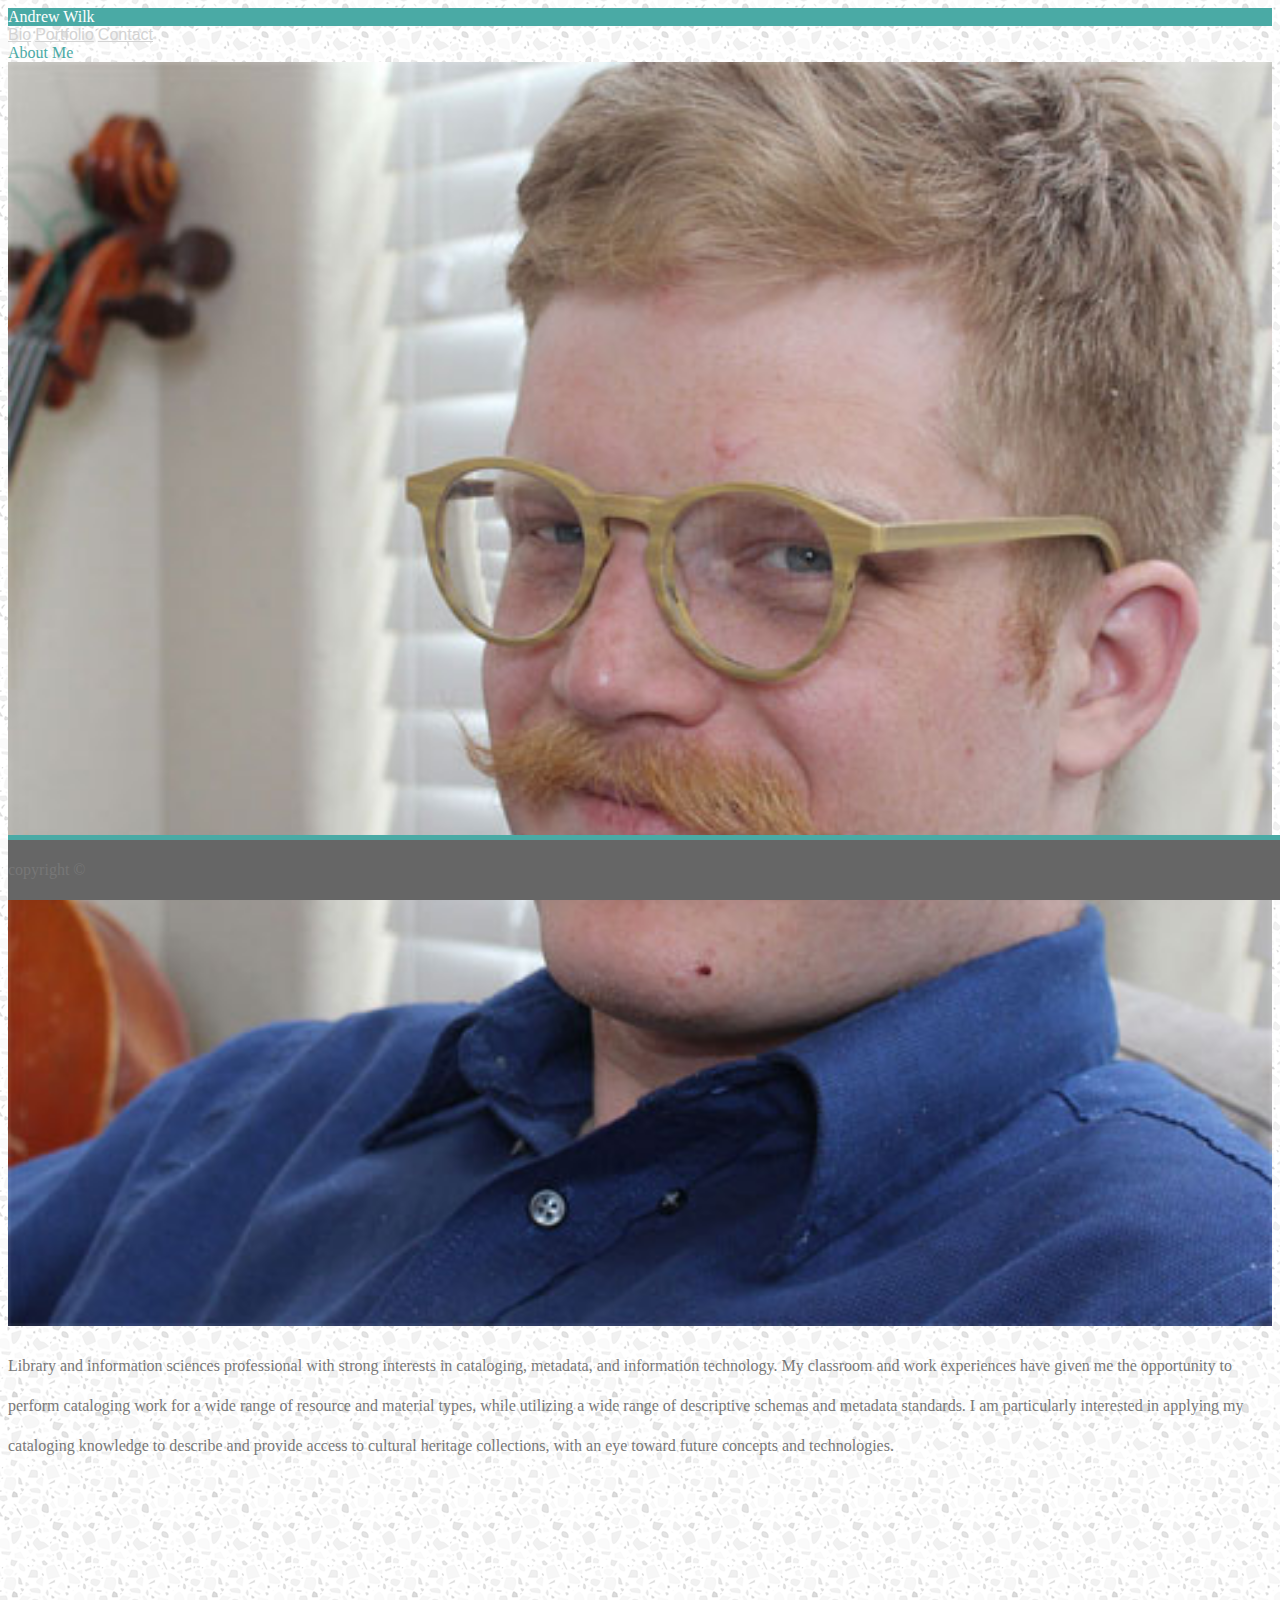
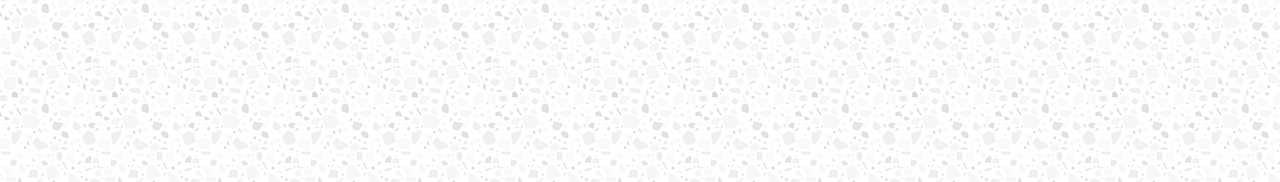
<file: index.html>
<!DOCTYPE html>
<html lang="en">
  <head>
    <!-- Required meta tags -->
    <meta charset="utf-8">
    <meta name="viewport" content="width=device-width, initial-scale=1, shrink-to-fit=no">
    <meta name=”viewport” content=”width=device-width, initial-scale=1>
    <!-- Bootstrap CSS -->
    <link rel="stylesheet" href="https://stackpath.bootstrapcdn.com/bootstrap/4.1.1/css/bootstrap.min.css" integrity="sha384-WskhaSGFgHYWDcbwN70/dfYBj47jz9qbsMId/iRN3ewGhXQFZCSftd1LZCfmhktB" crossorigin="anonymous">
    <link rel="stylesheet" href="assets/CSS/style.css">
    <title>Andrew Wilk | About</title>
  </head>
  <heading>               
    <div class="container-fluid">
            <div class="row bg-light">
                <div class="col-md-8 text-center header-name-col">
                    <div class="col-md-4 header-name-col">
                        <div id="header-name" class="h2 mb-0 pb-2 pt-2 text-nowrap">Andrew Wilk</div>
                    </div>
                </div>
                <div class="col-md-4 ml-auto text-center pt-3 pb-2">
                    <a id="nav-links" class="nav-item border-right pr-3" href="https://catlibwilk.github.io/portfolio-updated/index.html">Bio</a>
                    <a id="nav-links" class="nav-item border-right pr-3 ml-2" href="https://catlibwilk.github.io/portfolio-updated/portfolio.html">Portfolio</a>
                    <a id="nav-links" class="nav-item ml-2" href="https://catlibwilk.github.io/portfolio-updated/contact.html">Contact</a>
                </div>
        </div>
      </div>
  </heading>
  <body>
  <div class="container pb-2 mb-3">
    <div id="content-row" class="row">
        <div class="col-lg-8 bg-white p-0 mt-5">
            <div id="content-header" class="h2 border-bottom pb-2 m-3">About Me</div>
            <div class="col-12 col-md-4">
                <img  id="profile-image" class="float-left img-fluid mr-2 mb-2 mt-3" src="assets/images/profilepic.jpg" alt="Photo of Andrew Wilk">
            </div>
            <p class="mr-2 ml-2 pl-2">Library and information sciences professional with strong interests in cataloging, metadata, and information technology. My classroom and work experiences have given me the opportunity to perform cataloging work for a wide range of resource and material types, while utilizing a wide range of descriptive schemas and metadata standards. I am particularly interested in applying my cataloging knowledge to describe and provide access to cultural heritage collections, with an eye toward future concepts and technologies.</p>
        </div>
    </div>      
  </div>
  
    


    <!-- Optional JavaScript -->
    <!-- jQuery first, then Popper.js, then Bootstrap JS -->
    <!-- <script src="https://code.jquery.com/jquery-3.3.1.slim.min.js" integrity="sha384-q8i/X+965DzO0rT7abK41JStQIAqVgRVzpbzo5smXKp4YfRvH+8abtTE1Pi6jizo" crossorigin="anonymous"></script>
    <script src="https://cdnjs.cloudflare.com/ajax/libs/popper.js/1.14.3/umd/popper.min.js" integrity="sha384-ZMP7rVo3mIykV+2+9J3UJ46jBk0WLaUAdn689aCwoqbBJiSnjAK/l8WvCWPIPm49" crossorigin="anonymous"></script>
    <script src="https://stackpath.bootstrapcdn.com/bootstrap/4.1.1/js/bootstrap.min.js" integrity="sha384-smHYKdLADwkXOn1EmN1qk/HfnUcbVRZyYmZ4qpPea6sjB/pTJ0euyQp0Mk8ck+5T" crossorigin="anonymous"></script> -->
    <footer id="contact-footer" class="footer container-fluid">
        <div class="container-fluid text-center">
        <span class="text-white">copyright &copy;</span>
        </div>
  </footer>  
</body>
</html>

<!-- footer {
    width: 100%;
    height: 60px;
    line-height: 60px;
    background-color: #666666;
    border-top-style: solid;
    border-top-width: 5px;
    border-top-color: #4aaaa5;
} -->
</file>
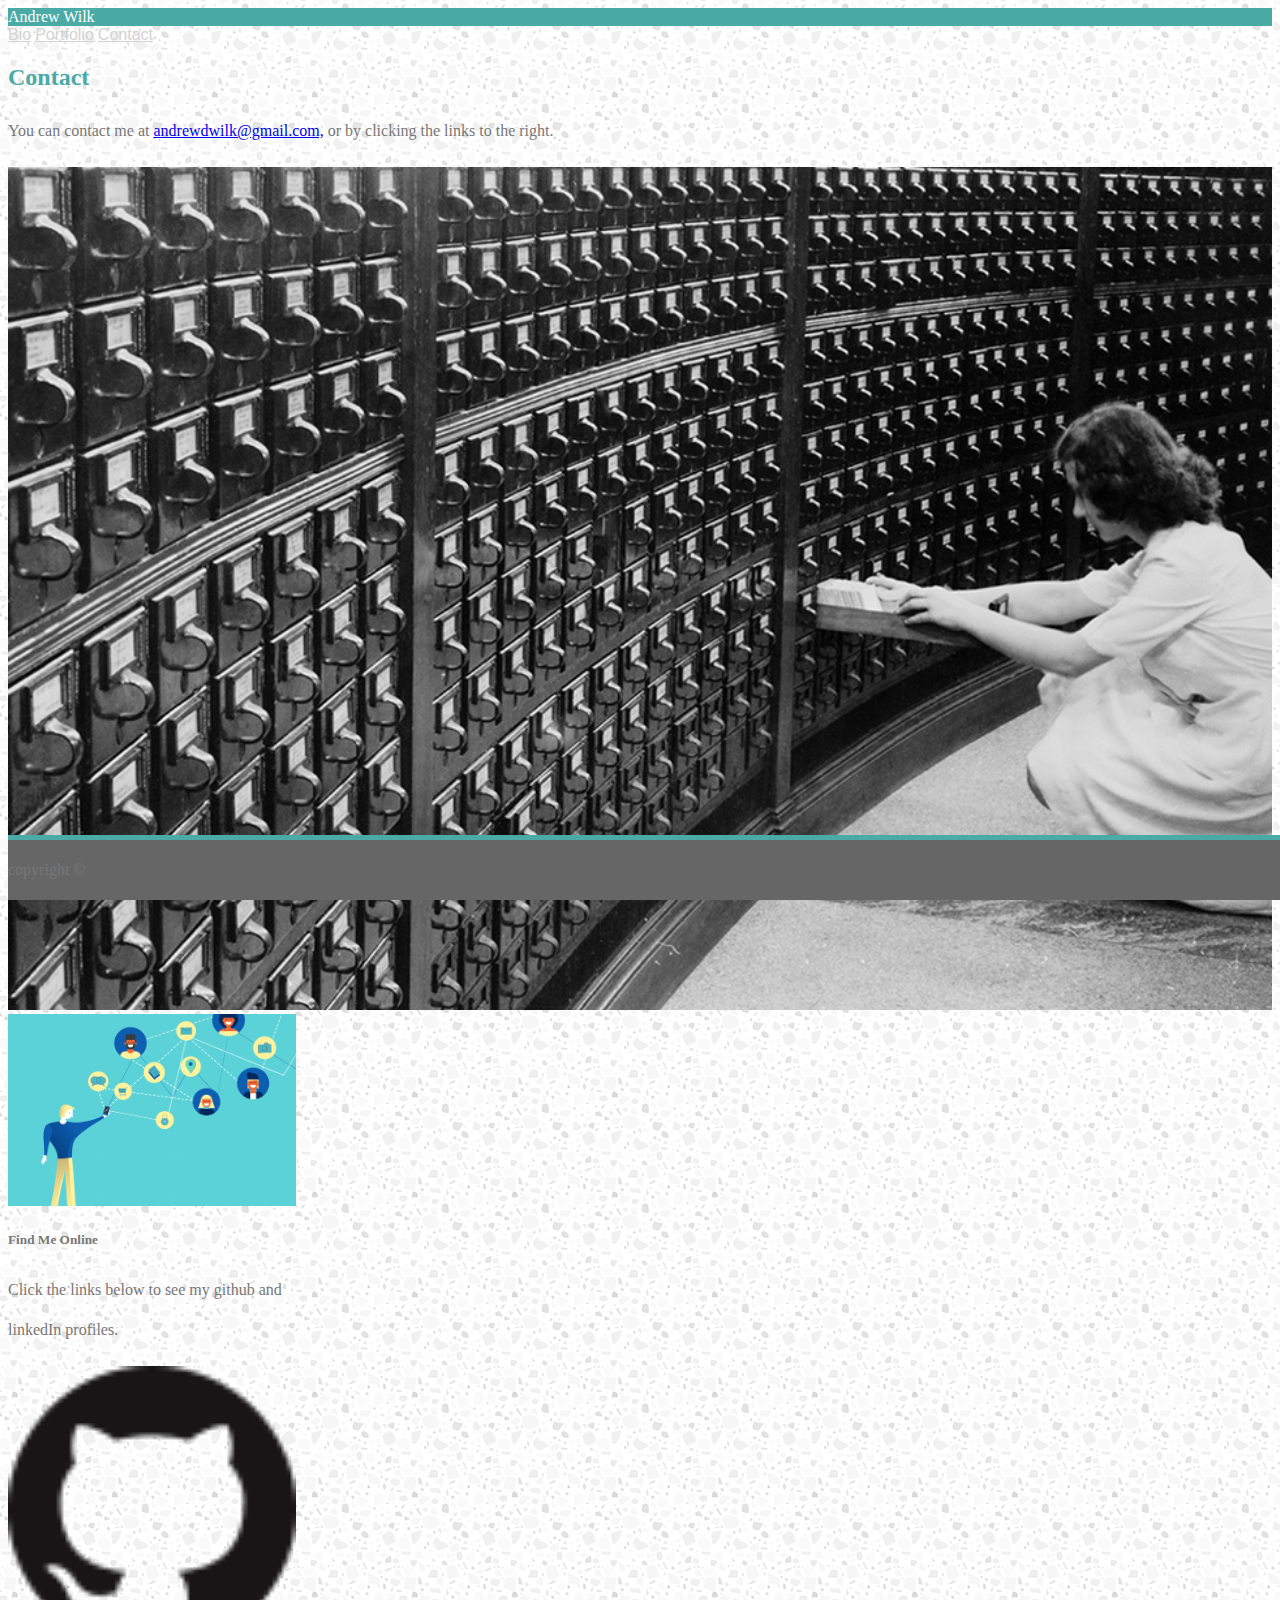
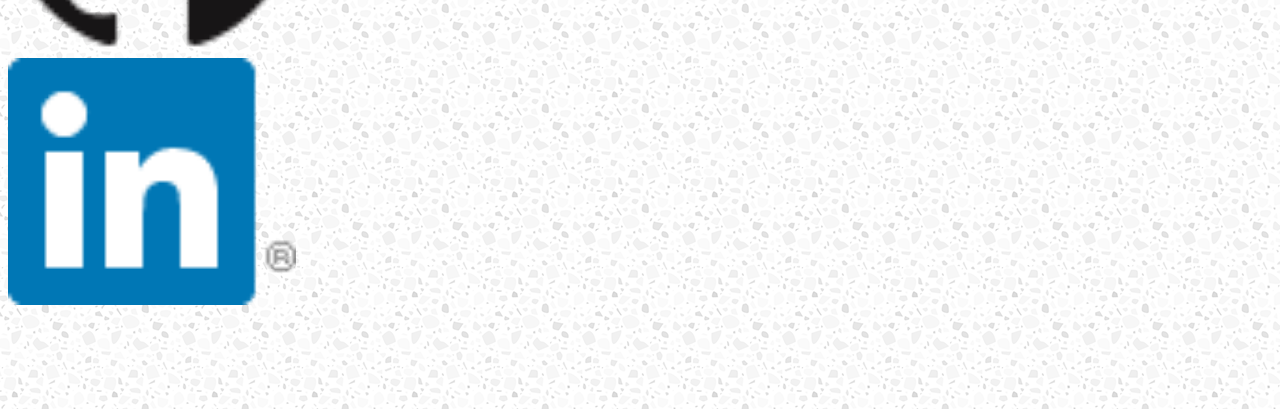
<file: contact.html>
<!DOCTYPE html>
<html lang="en">
  <head>
    <!-- Required meta tags -->
    <meta charset="utf-8">
    <meta name="viewport" content="width=device-width, initial-scale=1, shrink-to-fit=no">
    <!-- Bootstrap CSS -->
    <link rel="stylesheet" href="https://stackpath.bootstrapcdn.com/bootstrap/4.1.1/css/bootstrap.min.css" integrity="sha384-WskhaSGFgHYWDcbwN70/dfYBj47jz9qbsMId/iRN3ewGhXQFZCSftd1LZCfmhktB" crossorigin="anonymous">
    <link rel="stylesheet" href="assets/CSS/style.css">
    <title>Andrew Wilk | Contact</title>
  </head>
  <header>
    <div class="container-fluid">
            <div class="row bg-light">
                <div class="col-md-8 text-center header-name-col">
                    <div class="col-md-4 header-name-col">
                        <div id="header-name" class="h2 mb-0 pb-2 pt-2 text-nowrap">Andrew Wilk</div>
                    </div>
                </div>
                <div class="col-md-4 ml-auto text-center pt-3 pb-2">
                    <a id="nav-links" class="nav-item border-right pr-3" href="https://catlibwilk.github.io/portfolio-updated/index.html">Bio</a>
                    <a id="nav-links" class="nav-item border-right pr-3 ml-2" href="https://catlibwilk.github.io/portfolio-updated/portfolio.html">Portfolio</a>
                    <a id="nav-links" class="nav-item ml-2" href="https://catlibwilk.github.io/portfolio-updated/contact.html">Contact</a>
                </div>
        </div>
      </div>
  </header>
  <body>
        <div class="container pb-2 mb-3">
                <div class="row pt-5">
                    <div class="col-lg-8 p-3 bg-white">
                        <h2 id="content-header" class="border-bottom">Contact</h2>
                        <p>You can contact me at <a href="mailto:andrewdwilk@gmail.com" target="_top">andrewdwilk@gmail.com,</a> or by clicking the links to the right.</p>
                        <img src="assets/images/library.jpg">
                        <!-- col end -->
                    </div>
                    <div id="soc-med-links" class="col-12 col-lg-2 mt-sm-2 mt-lg-0 ml-2 pl-3 pr-3 pt-0 text-center">
                        <div class="card " style="width: 18rem;">
                            <img class="card-img-top" src="assets/images/socmed.png" alt="Card image cap">
                            <div class="card-body">
                              <h5 class="card-title">Find Me Online</h5>
                              <p class="card-text">Click the links below to see my github and linkedIn profiles.</p>
                            </div>
                            <div class="card-body mx-auto">
                              <a href="http://www.github.com/CatLibWilk" target=”_blank” class="card-link clearfix float-left">
                                <img src="assets/images/GitHub-Mark-64px.png">
                              </a>
                              <a href="https://www.linkedin.com/in/andrew-wilk-839bab97" target=”_blank” class="card-link clearfix float-left">
                                <img src="assets/images/In-2C-66px-R.png">
                              </a>
                          </div>
                    </div>
                    
                </div>
                    
                </div><!-- row end -->

        </div>
        
  </body> 
  <div id="margin-impose" class="mt-3">
        <footer id="contact-footer" class="footer container-fluid">
                <div class="container-fluid text-center">
                <span class="text-white">copyright &copy;</span>
                </div>
        </footer>  
    </div>

</html>
</file>
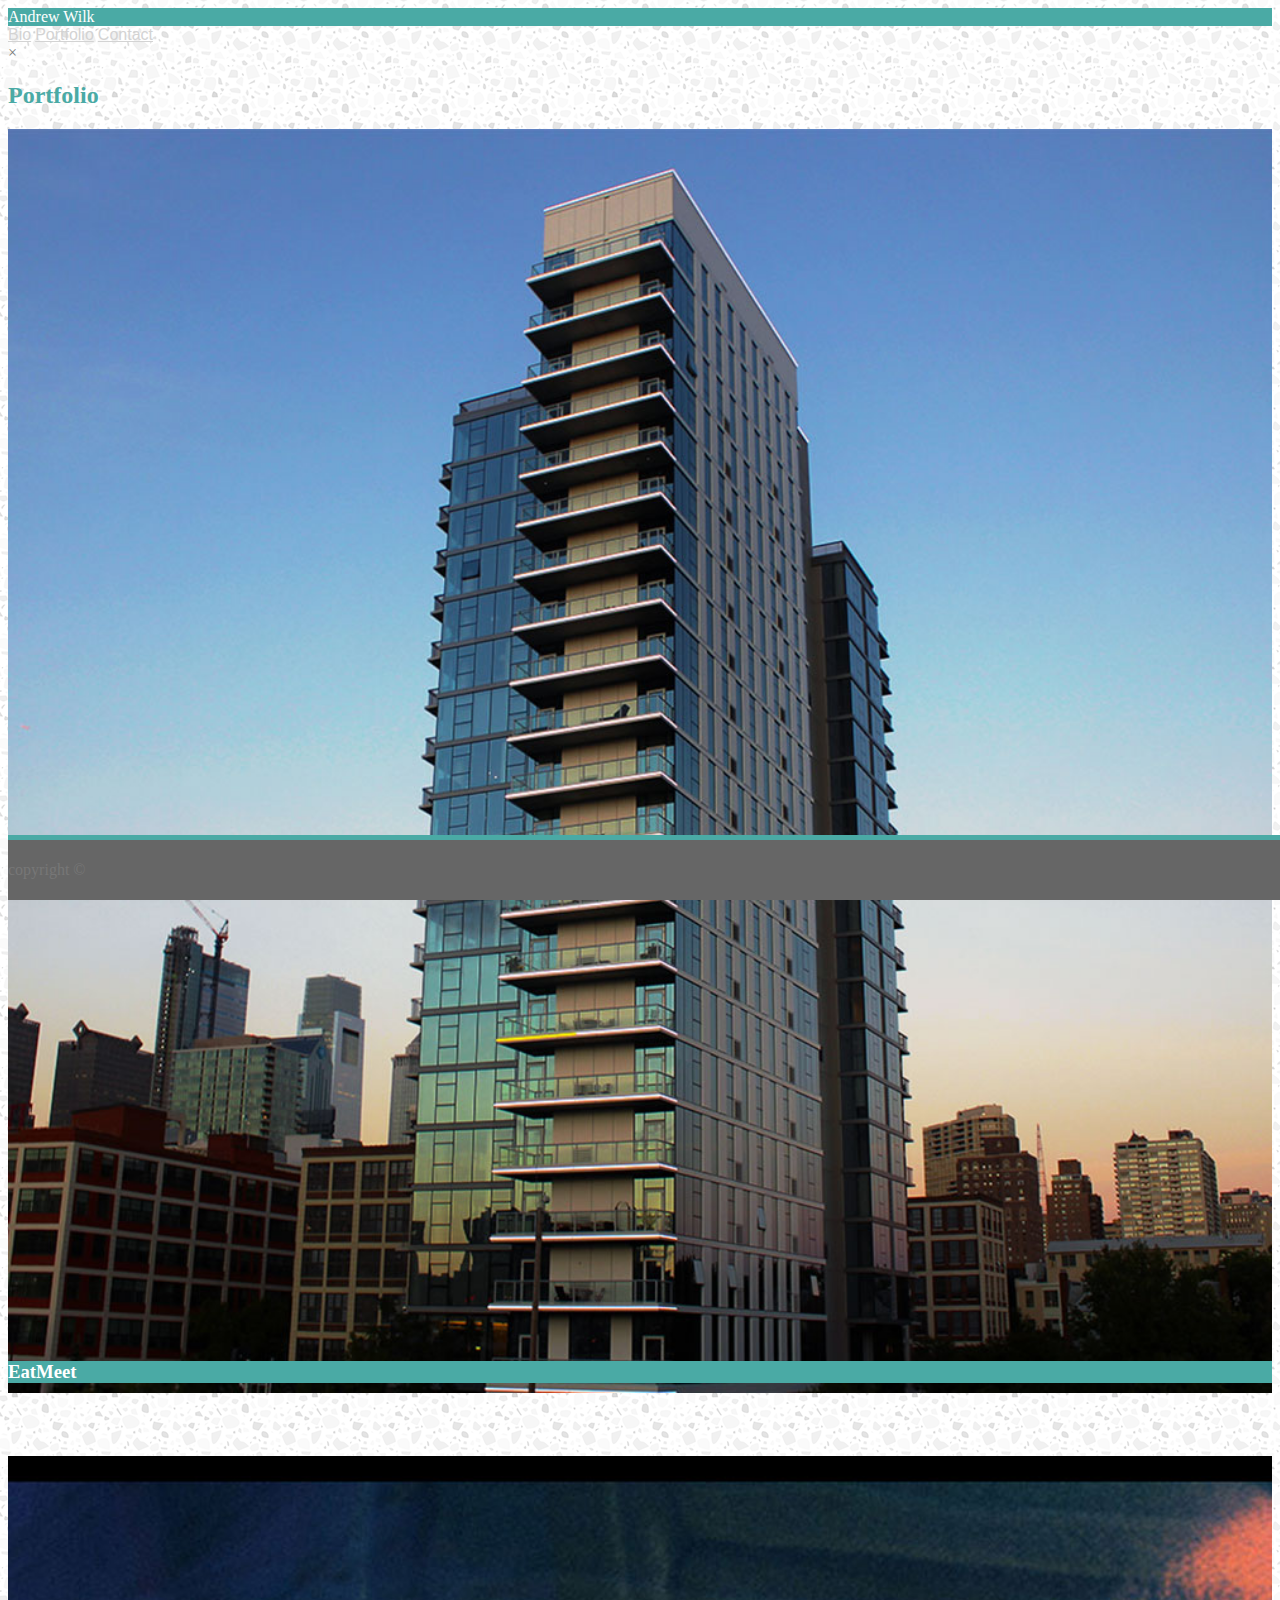
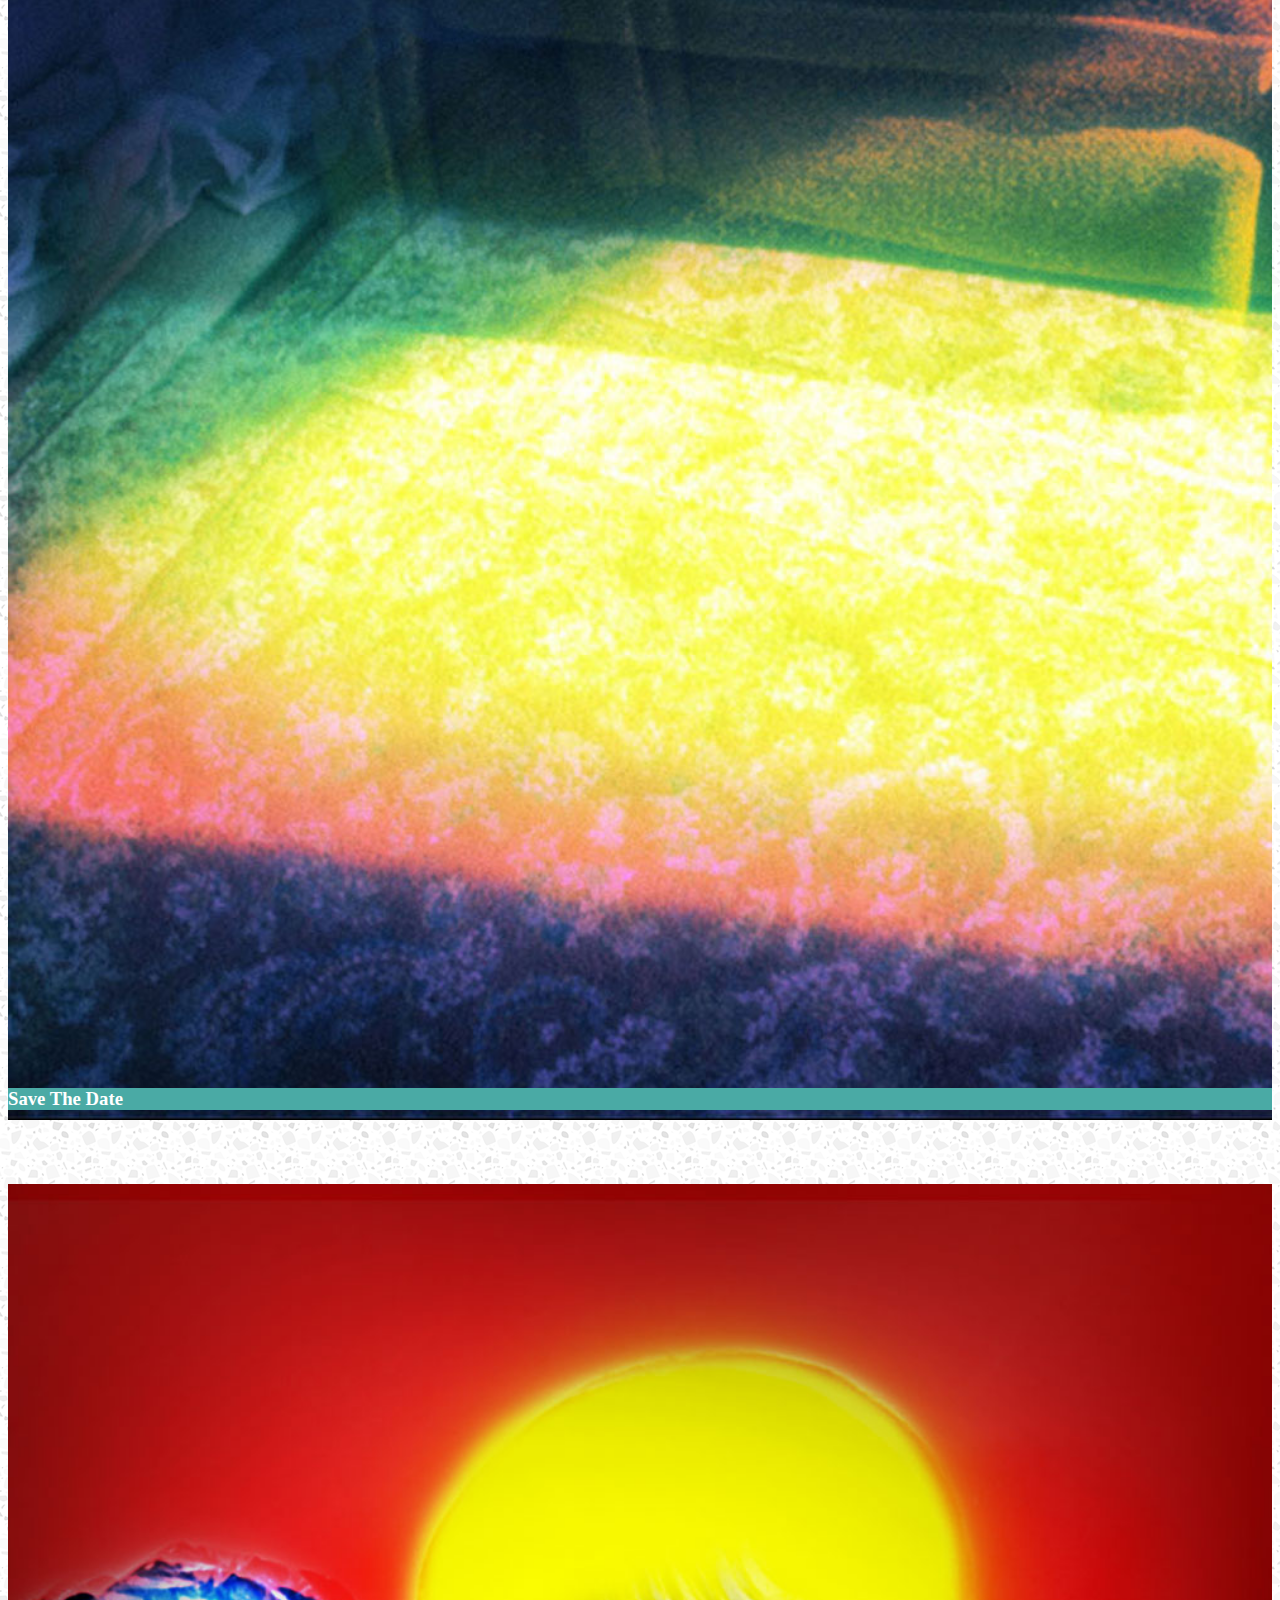
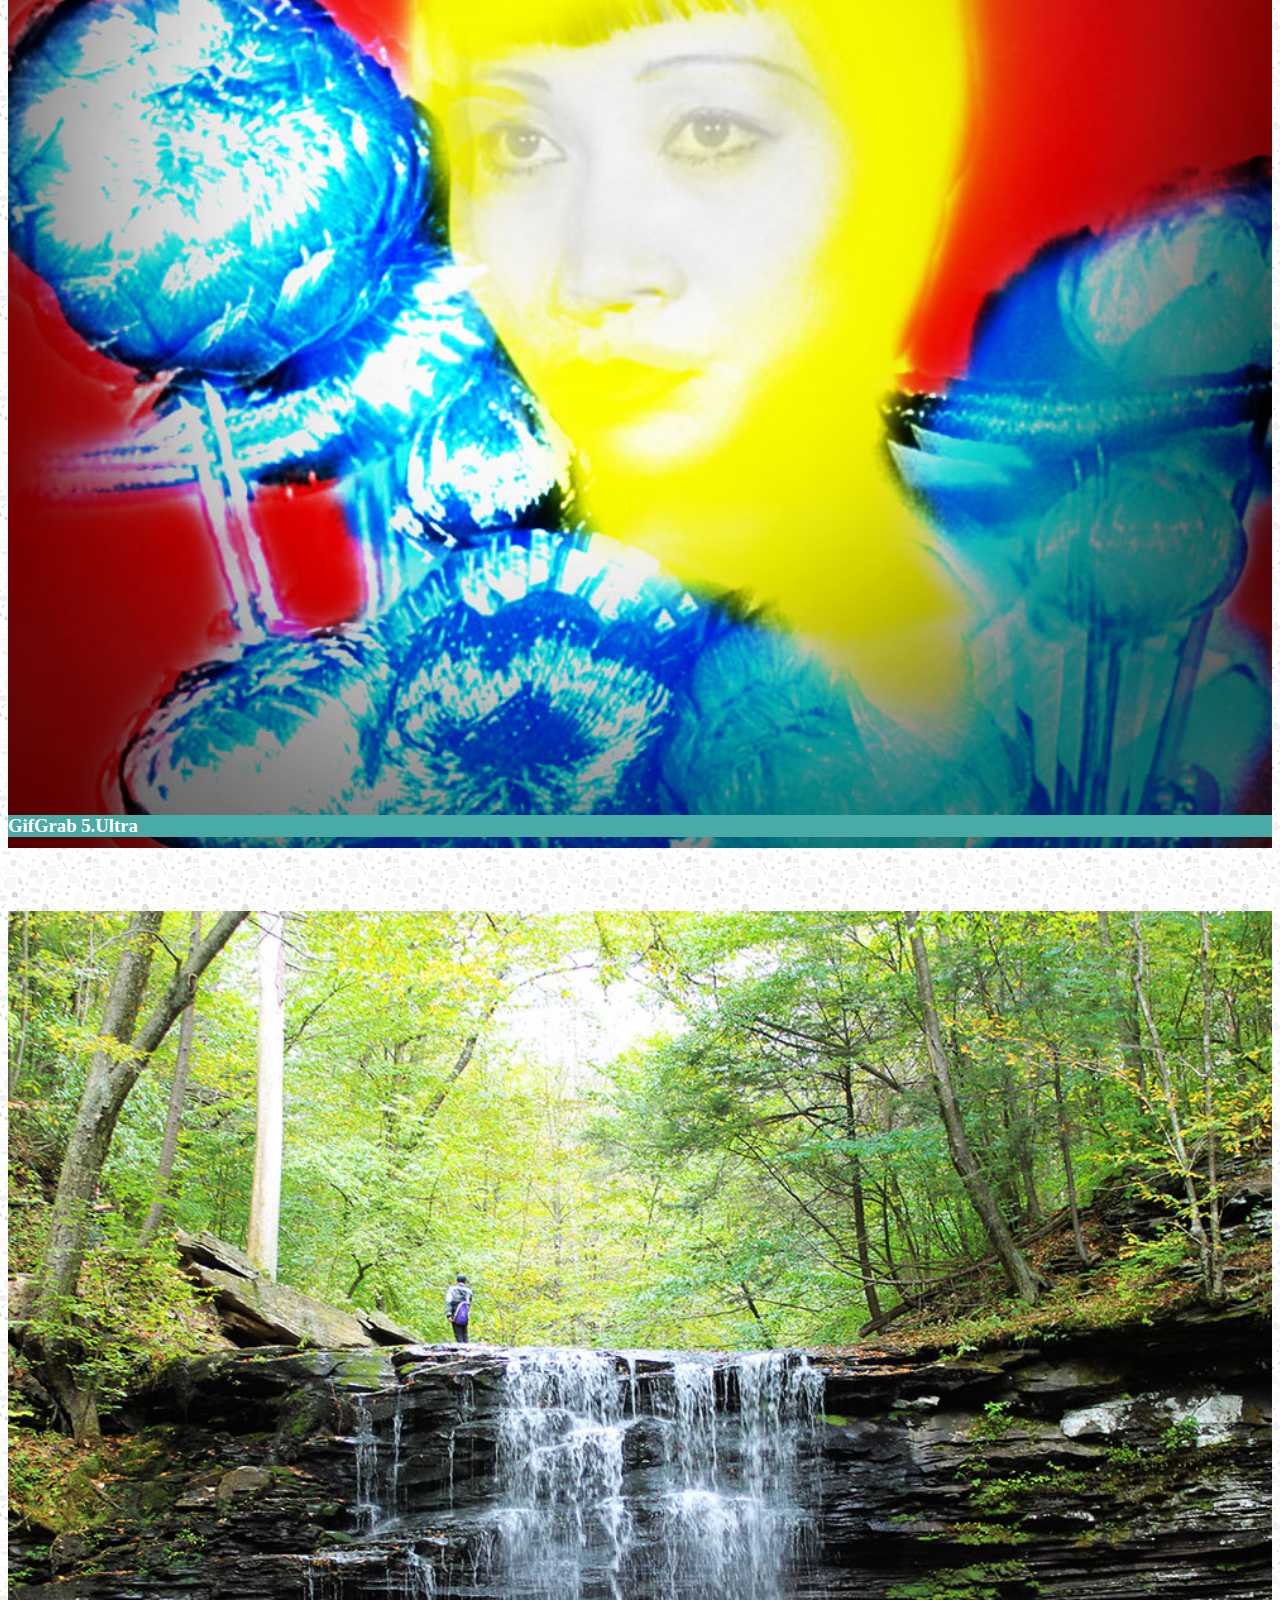
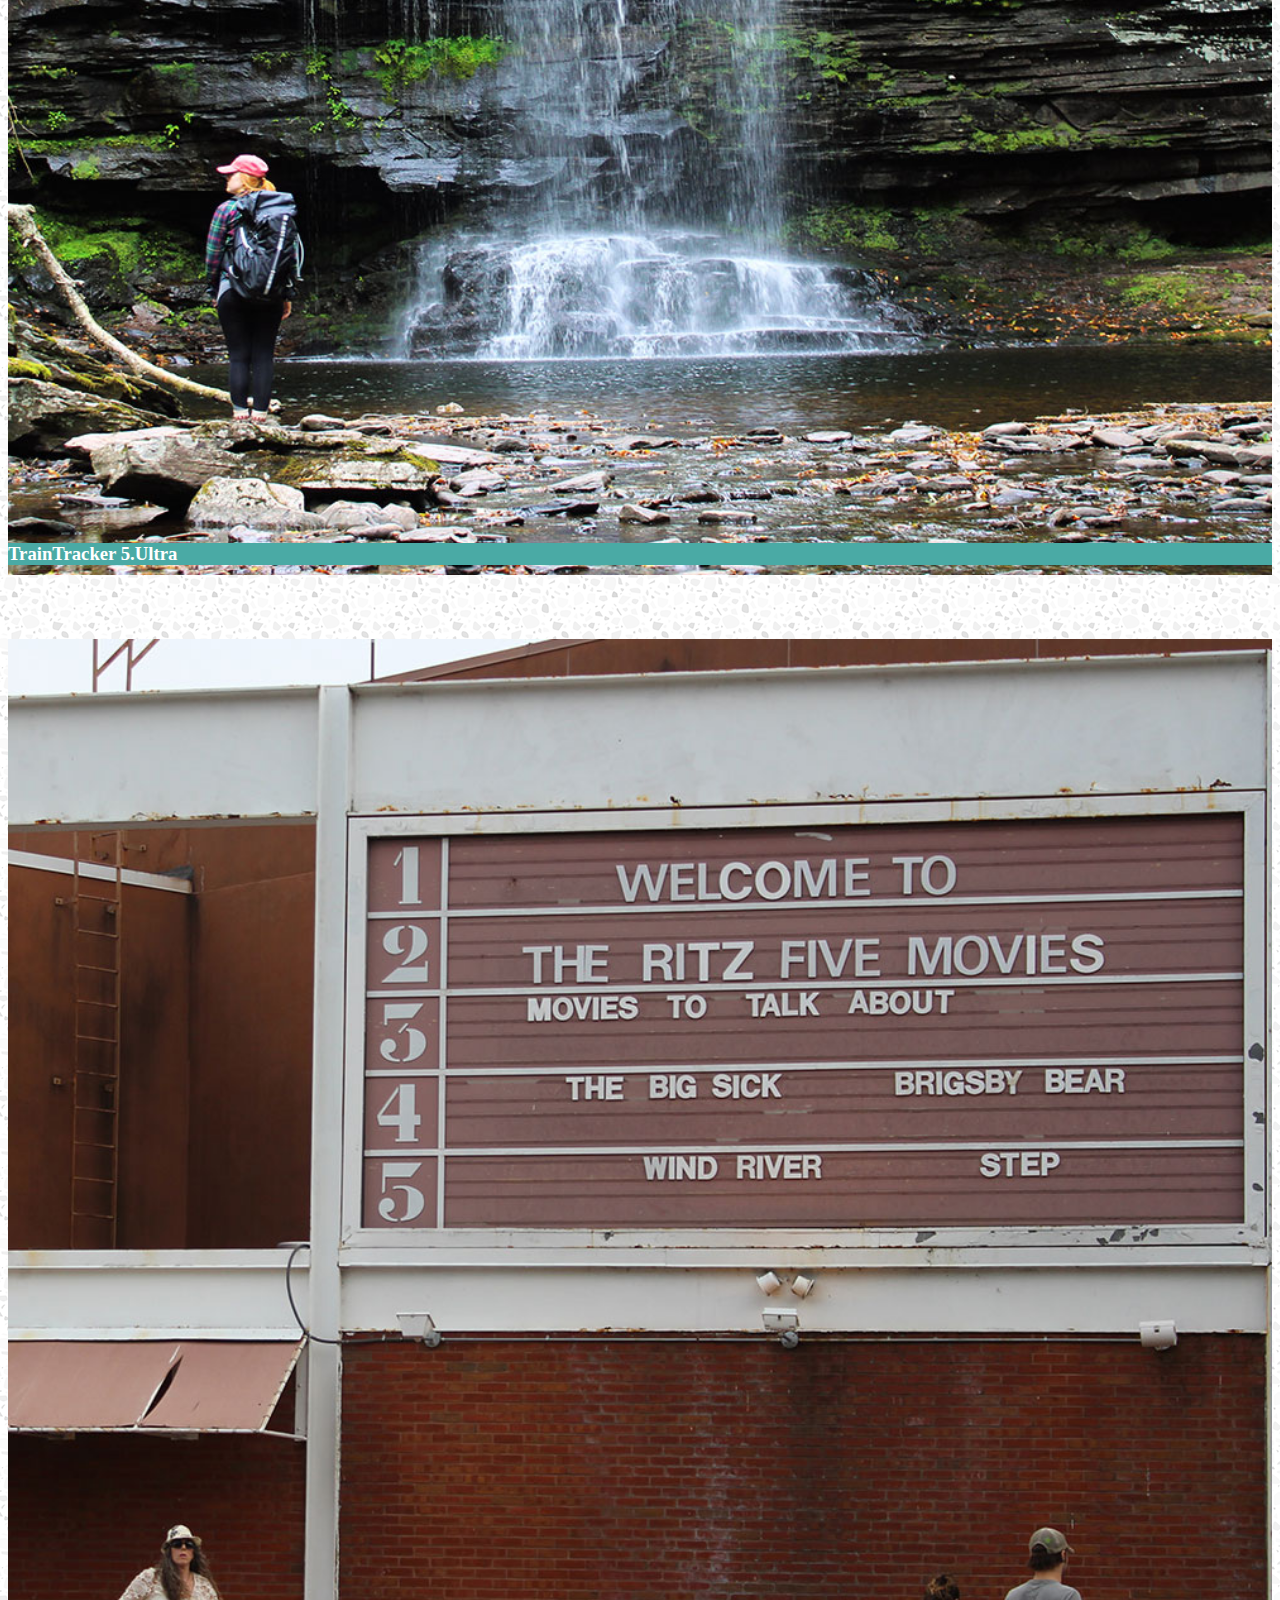
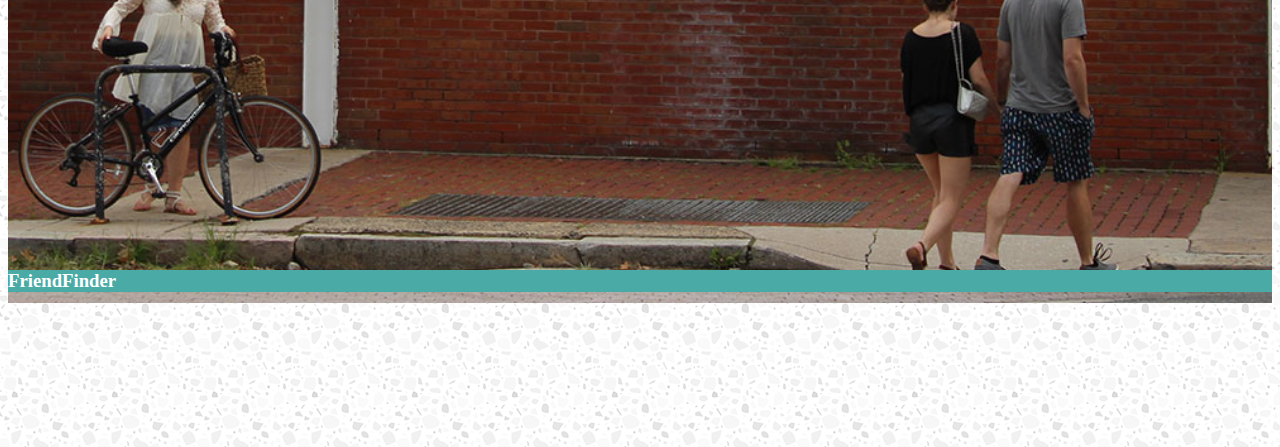
<file: portfolio.html>
<!DOCTYPE html>
<html lang="en">
  <head>
    <!-- Required meta tags -->
    <meta charset="utf-8">
    <meta name="viewport" content="width=device-width, initial-scale=1, shrink-to-fit=no">
    <meta name=”viewport” content=”width=device-width, initial-scale=1>
    <!-- Bootstrap CSS -->
    <link rel="stylesheet" href="https://stackpath.bootstrapcdn.com/bootstrap/4.1.1/css/bootstrap.min.css" integrity="sha384-WskhaSGFgHYWDcbwN70/dfYBj47jz9qbsMId/iRN3ewGhXQFZCSftd1LZCfmhktB" crossorigin="anonymous">
    <link rel="stylesheet" href="assets/CSS/style.css">
    <title>Andrew Wilk | Portfolio</title>
  </head>
  <header>
    <div class="container-fluid">
            <div class="row bg-light">
                <div class="col-md-8 text-center header-name-col">
                    <div class="col-md-4 header-name-col">
                        <div id="header-name" class="h2 mb-0 pb-2 pt-2 text-nowrap">Andrew Wilk</div>
                    </div>
                </div>
                <div class="col-md-4 ml-auto text-center pt-3 pb-2">
                    <a id="nav-links" class="nav-item border-right pr-3" href="https://catlibwilk.github.io/portfolio-updated/index.html">Bio</a>
                    <a id="nav-links" class="nav-item border-right pr-3 ml-2" href="https://catlibwilk.github.io/portfolio-updated/portfolio.html">Portfolio</a>
                    <a id="nav-links" class="nav-item ml-2" href="https://catlibwilk.github.io/portfolio-updated/contact.html">Contact</a>
                </div>
        </div>
    </div>
  </header>

  <body>
        <div id="modal" class="modal">
                <span class="close float-left mb-2">&times;</span>
                <ul class="modal-content p-0 border-0">
                    <div id="code-link-btn" class="btn btn-warning mb-2 col-4"></div>
                    <div id="op-link-btn" class="btn btn-warning col-4"></div>
                </ul>

            </div>   
        <div class="container pb-2 mb-3">
            <div class="row pt-5">
                    <div class="col-lg-8 p-3 bg-white mb-3">
                            <h2 id="content-header" class="border-bottom">Portfolio</h2>
                        <div class="row text-center">
                            <div class="col-md-6">
                                    <div id="object1" url="http://catlibwilk.github.io/eatmeet-local" codeurl="http://www.github.com/catlibwilk/eatmeet-local"class="portfolioObject">
                                            <img class="img-fluid" src="assets/images/arch.jpg" title="Example 1">
                                            <h3 id="portfolioHeading">EatMeet</h3>
                                    </div>
                                    <div id="object3" url="https://savethedate.herokuapp.com" codeurl="https://github.com/CatLibWilk/savedateapp-local"class="portfolioObject">
                                                <img class="img-fluid" src="assets/images/CarpetDope.jpg" title="Example 2">
                                                <h3 id="portfolioHeading">Save The Date</h3>
                                    </div>
                                    <div id="object5" url="http://catlibwilk.github.io/giphy-app" codeurl="http://www.github.com/catlibwilk/giphy-app"class="portfolioObject">
                                                <img class="img-fluid" src="assets/images/wongVign.jpg" title="Example 5">
                                                <h3 id="portfolioHeading">GifGrab 5.Ultra</h3>
                                    </div> 
    
                            </div><!--first col end-->
                            <div class="col-md-6">
                                    <div id="object2" url="http://catlibwilk.github.io/train-tracker" codeurl="http://www.github.com/catlibwilk/train-tracker"class="portfolioObject">
                                        <img class="img-fluid" src="assets/images/Ricketts1.jpg" title="Example 3">
                                        <h3 id="portfolioHeading">TrainTracker 5.Ultra</h3>
                                    </div>
                                    <div id="object4" url="https://calm-plains-68536.herokuapp.com" codeurl="http://www.github.com/catlibwilk/friend-finder"class="portfolioObject">
                                        <img class="img-fluid" src="assets/images/ritz.jpg" title="Example 4">
                                        <h3 id="portfolioHeading">FriendFinder</h3>
                                    </div>     
                            </div><!--first col end-->
    
                        </div><!--row end-->
                        </div> <!-- outerCol end --> 
            </div><!--row end-->
        </div><!--container end-->

    <script src="https://code.jquery.com/jquery-3.3.1.js" integrity="sha256-2Kok7MbOyxpgUVvAk/HJ2jigOSYS2auK4Pfzbm7uH60=" crossorigin="anonymous"></script>
    <script src="https://cdnjs.cloudflare.com/ajax/libs/popper.js/1.12.9/umd/popper.min.js" integrity="sha384-ApNbgh9B+Y1QKtv3Rn7W3mgPxhU9K/ScQsAP7hUibX39j7fakFPskvXusvfa0b4Q" crossorigin="anonymous"></script>
    <script src="https://maxcdn.bootstrapcdn.com/bootstrap/4.0.0/js/bootstrap.min.js" integrity="sha384-JZR6Spejh4U02d8jOt6vLEHfe/JQGiRRSQQxSfFWpi1MquVdAyjUar5+76PVCmYl" crossorigin="anonymous"></script>
    <script src="assets/javascript/script.js"></script>
          
  </body>
    <footer id="contact-footer" class="footer container-fluid">
            <div class="container-fluid text-center">
                <span class="text-white">copyright &copy;</span>
            </div>
    </footer>  

    
</html>
</file>
<file: assets/CSS/style.css>
body{
    background-image: url("../images/light-grey-terrazzo.png");
    color: #777777;
    min-height: 400px;
   margin-bottom: 100px;
   clear: both;
}

footer {
    width: 100%;
    height: 60px;
    line-height: 60px;
    background-color: #666666;
    border-top-style: solid;
    border-top-width: 5px;
    border-top-color: #4aaaa5;
}

#index-footer{
    position: fixed;
    bottom: 0;
}

#header-name{
    background-color: #4aaaa5;
    font-family: 'Georgia', Times, Times New Roman, serif;
    color: white;
    min-width: 200px;
}
.modal-content{
    background: none;
}
#nav-links{
    font-family: 'Arial', 'Helvetica Neue', Helvetica, sans-serif;
    color: lightgray;
}

#content-header{
    font-family: 'Georgia', Times, Times New Roman, serif;
    color: #4aaaa5;
}

form{
    float: left;
    text-align: left;
    padding: 0px 20px 20px 20px;
    width: 100%;
}

#contactForm{
        width: 600px;
        height: 400px;
        background-color: white;
        border-color: #f2f2f2;
        border-style: solid;
        border-width: 1px;
        margin-right: 25%;
        margin-left: 29%;
        margin-top: 40px;
        padding: 0 10px 0 10px;
        float: left;
        /* margin-bottom: 300px; */
    
}

input{
   text-align: left;
   width: 100%;
   margin-bottom: 10px;
   margin-top: 10px;
   font-family: Arial, 'Helvetica Neue', Helvetica, sans-serif;
   color: #777777;
   font-size: 14px;
   padding: 5px;
}

#messageBox{
    padding-top: 3px;
    padding-bottom: 75px;
}

.submitButton{
    background-color: #4aaaa5;
    color: #ffffff;
    text-align: center;
    padding: 10px;
    width: 12.5%;
    min-width: 60px;
    font-size: 12px;
    margin-top: 10px;
}

label{
    margin-bottom: 10px;
    font-family: Arial, 'Helvetica Neue', Helvetica, sans-serif;
    font-size: 14px;
   color: #777777;
}

#portfolioHeading{

    background-color: #4aaaa5;
    position: relative;
    bottom: 55px;
    color: white;
    font-family: 'Georgia', Times, Times New Roman, serif;
}

.portfolioObject:hover{
    opacity: 0.7;
}



img{
    width: 100%;

}

p{
    line-height: 2.5;
}

#padding-col{
    width: 100%;
}

#content-row{
    margin-bottom: 25%;
}
/* 
#profile-image{
    max-width: 600px;
    height: auto;
} */

#contact-footer{
    position: fixed;
    bottom: 0;
    margin-top: 50px;
}

@media screen and (max-width: 767px) {
    .header-name-col{
        width: 100%;
        padding: 0;
    }

}
</file>
